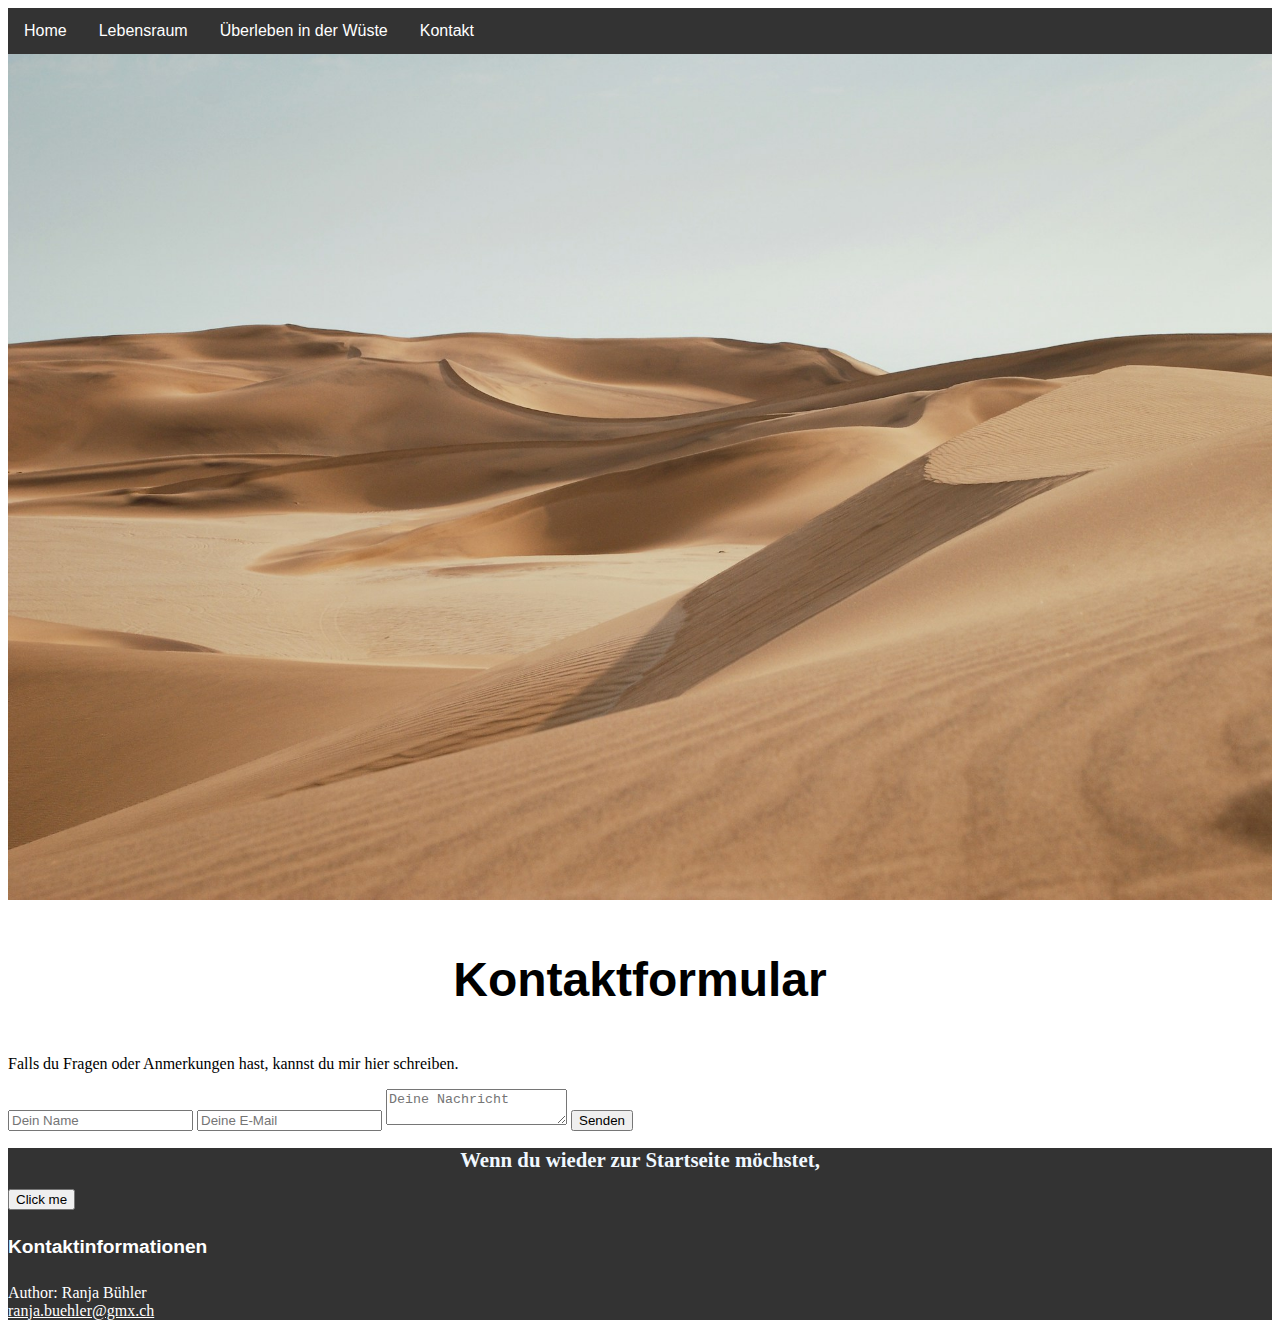
<file: pages/contact.html>
<!DOCTYPE html>
<html lang="de">
<head>
    <meta charset="UTF-8">
    <meta name="viewport" content="width=device-width, initial-scale=1.0">
    <link rel="stylesheet" href="../css/style.css" >
    <title>Kontakt</title>
</head>
<body>
    <nav>
      <ul>
        <li><a href="../index.html">Home</a></li>
        <li><a href="Lebensraum.html">Lebensraum</a></li>
        <li><a href="Ueberleben_in_der_Wueste.html">Überleben in der Wüste</a></li>
        <li><a href="contact.html">Kontakt</a></li>
      </ul>
    </nav> 

  <img src="../pictures/Dune.jpg" alt="Duenen">

  <h3>Kontaktformular</h3>
  
  <section class="contact">
    <p>Falls du Fragen oder Anmerkungen hast, kannst du mir hier schreiben.</p>
      <form>
        <input type="text" placeholder="Dein Name" required>
        <input type="email" placeholder="Deine E-Mail" required>
        <textarea placeholder="Deine Nachricht" required></textarea>
        <button type="submit">Senden</button>
      </form>
  </section>

  <footer>
      <h2>Wenn du wieder zur Startseite möchstet,</h2>
      <a href="../index.html">
        <button>Click me</button>
      </a>
      
    <h4>Kontaktinformationen</h4>
      <p>Author: Ranja Bühler <br>
        <a href="mailto:ranja.buehler@gmx.ch">ranja.buehler@gmx.ch</a>
      </p>
  </footer>
  </body>
</html>
</file>
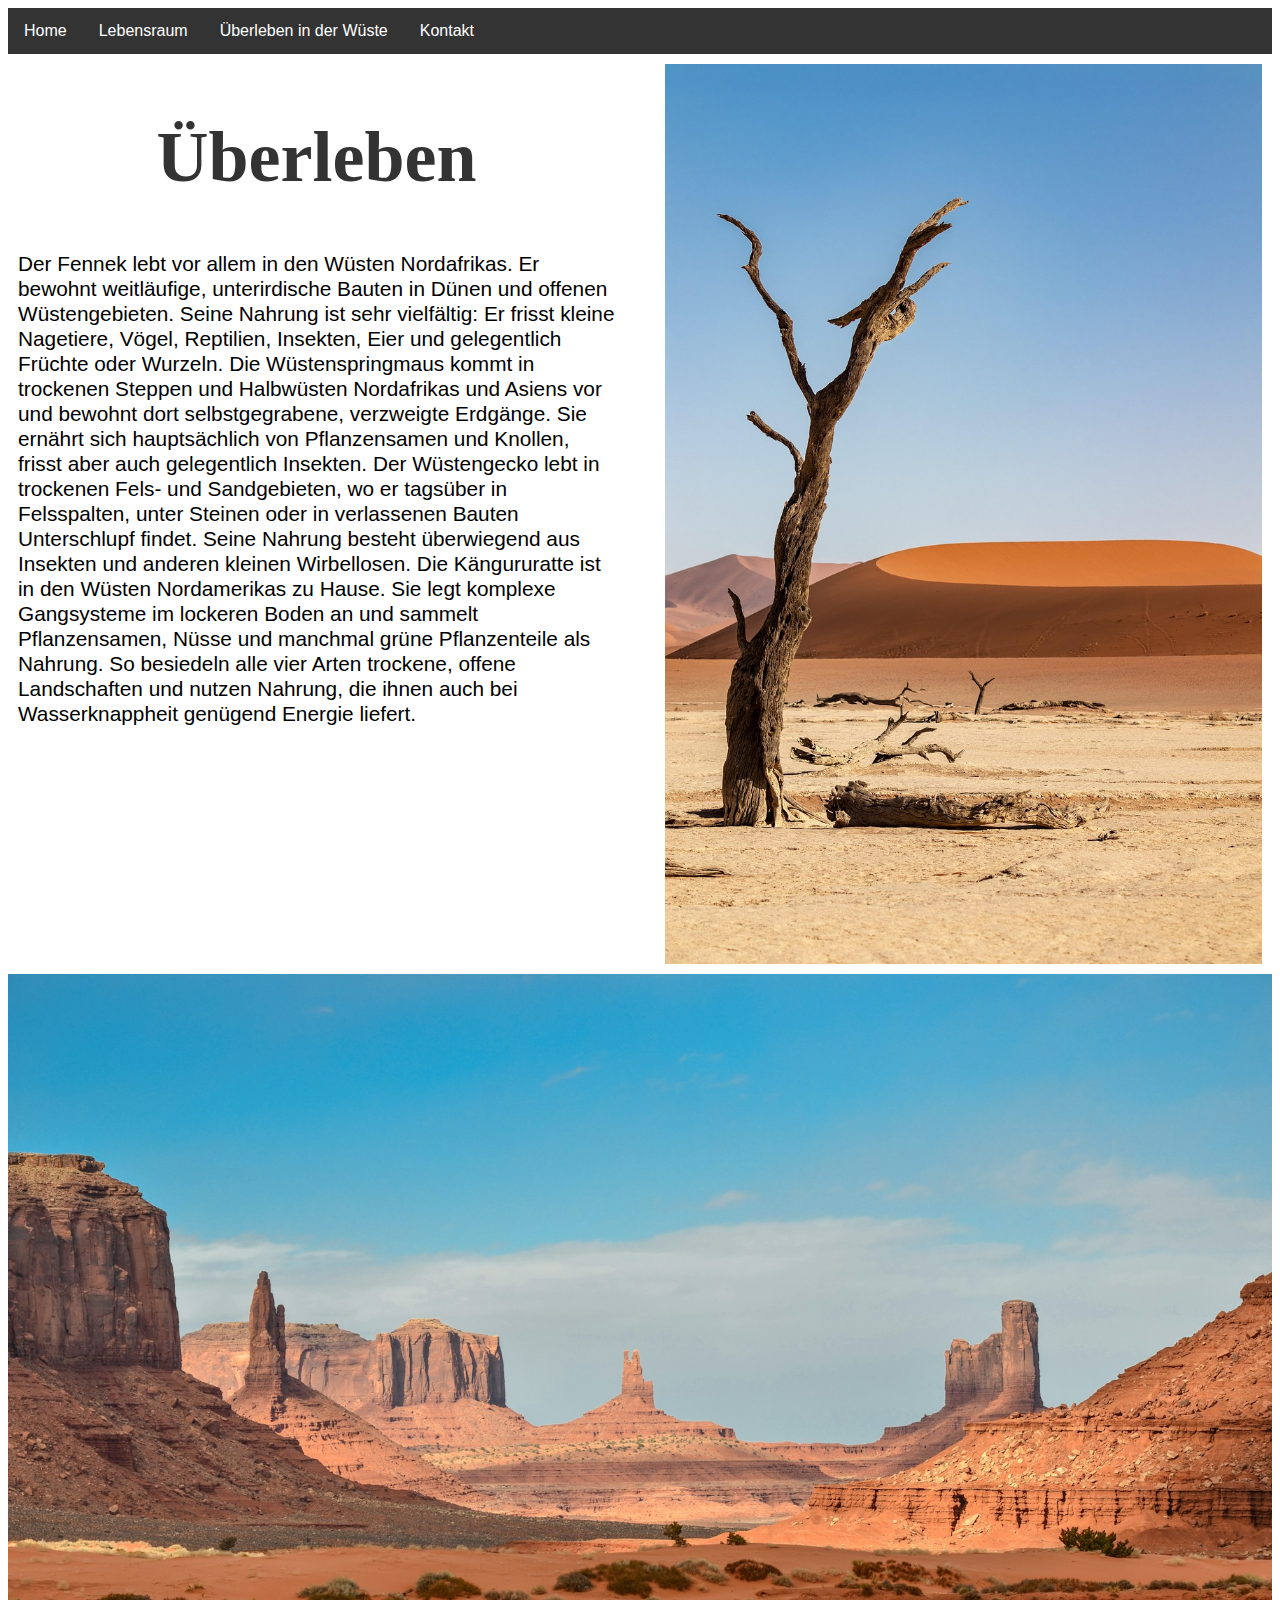
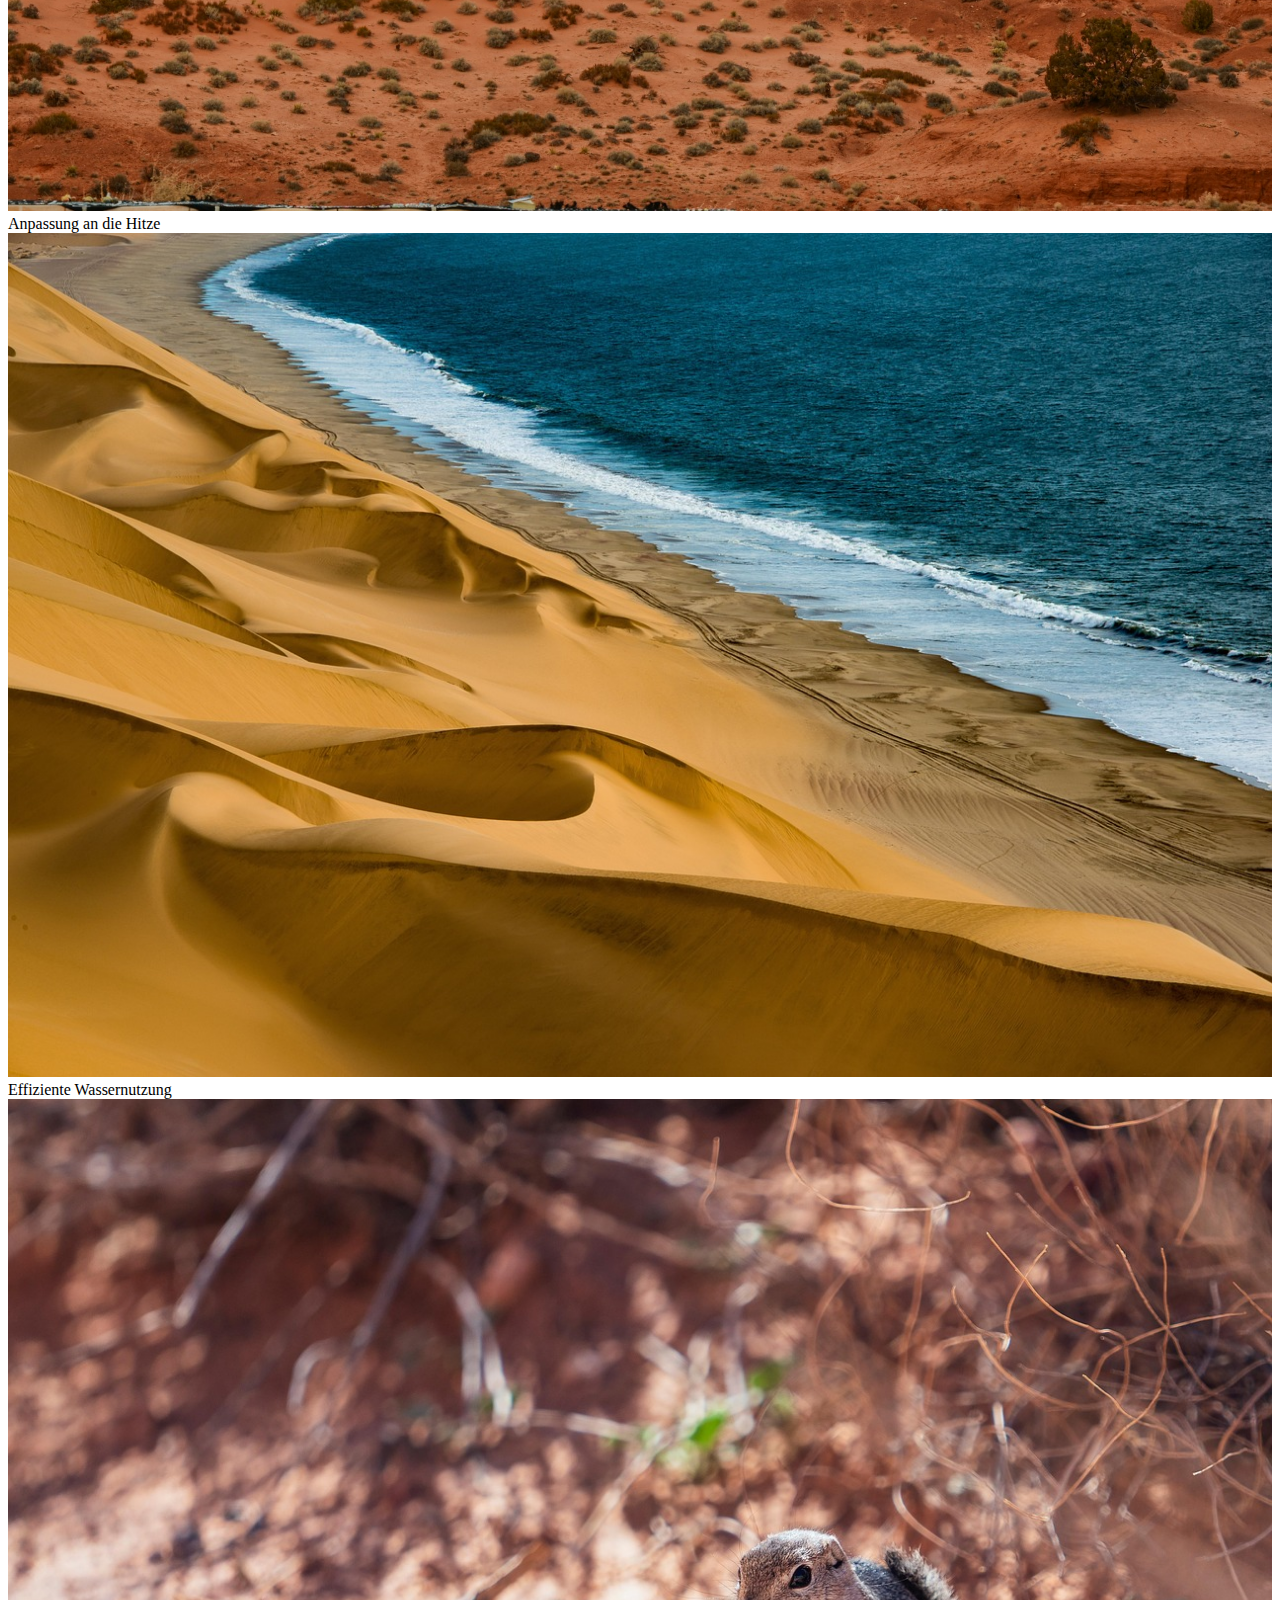
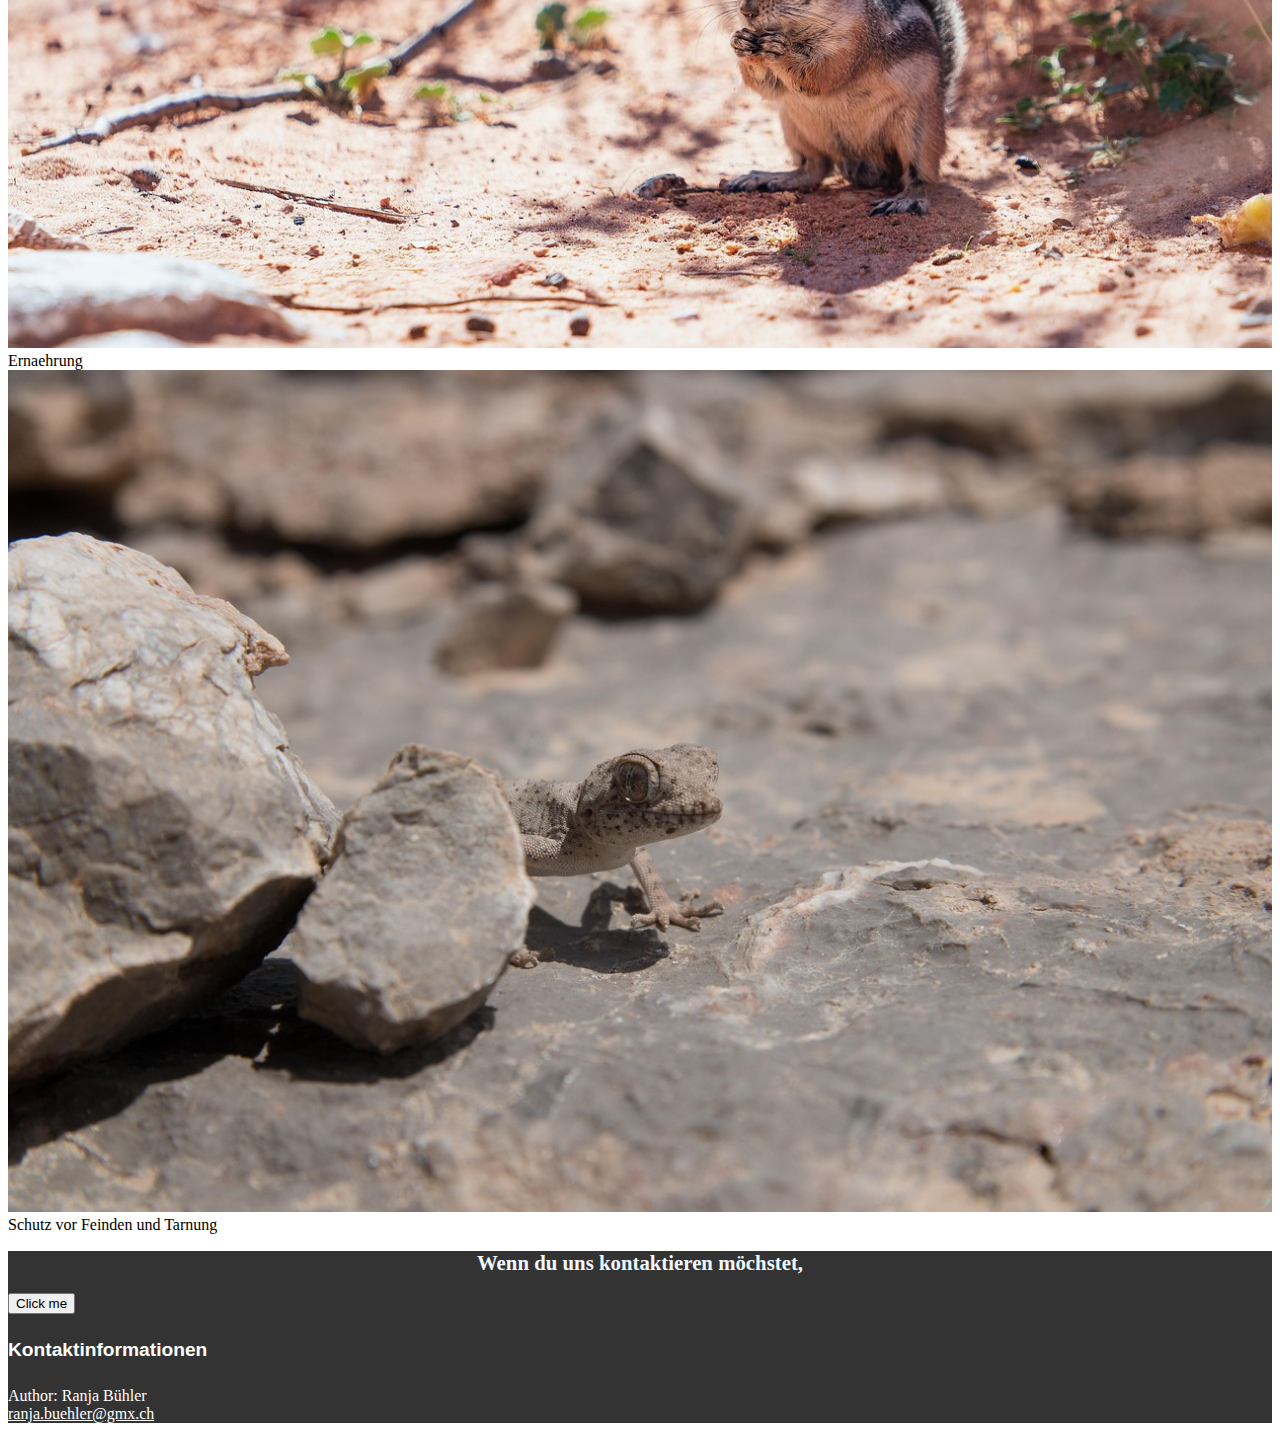
<file: pages/Ueberleben_in_der_Wueste.html>
<!DOCTYPE html>
<html lang="de">
<head>
    <meta charset="UTF-8">
    <meta name="viewport" content="width=device-width, initial-scale=1.0">
    <link rel="stylesheet" href="../css/style.css" >
    <title>Überleben</title>
</head>
<body>
        <nav>
    <ul>
    <li><a href="../index.html">Home</a></li>
    <li><a href="Lebensraum.html">Lebensraum</a></li>
    <li><a href="Ueberleben_in_der_Wueste.html">Überleben in der Wüste</a></li>
    <li><a href="contact.html">Kontakt</a></li>
    </ul>
    </nav> 

    <div class="survive">
    <div>
        <h1>Überleben</h1>
      <p>Der Fennek lebt vor allem in den Wüsten Nordafrikas. 
        Er bewohnt weitläufige, unterirdische Bauten in Dünen und offenen Wüstengebieten. 
        Seine Nahrung ist sehr vielfältig: Er frisst kleine Nagetiere, Vögel, Reptilien, Insekten, Eier und gelegentlich Früchte oder Wurzeln. 
        Die Wüstenspringmaus kommt in trockenen Steppen und Halbwüsten Nordafrikas und Asiens vor und bewohnt dort selbstgegrabene, verzweigte Erdgänge. 
        Sie ernährt sich hauptsächlich von Pflanzensamen und Knollen, frisst aber auch gelegentlich Insekten. 
        Der Wüstengecko lebt in trockenen Fels- und Sandgebieten, wo er tagsüber in Felsspalten, unter Steinen oder in verlassenen Bauten Unterschlupf findet. 
        Seine Nahrung besteht überwiegend aus Insekten und anderen kleinen Wirbellosen. 
        Die Kängururatte ist in den Wüsten Nordamerikas zu Hause. 
        Sie legt komplexe Gangsysteme im lockeren Boden an und sammelt Pflanzensamen, Nüsse und manchmal grüne Pflanzenteile als Nahrung. 
        So besiedeln alle vier Arten trockene, offene Landschaften und nutzen Nahrung, die ihnen auch bei Wasserknappheit genügend Energie liefert.
    </p>
    </div>
    <div>
      <img src="../pictures/ueberleben.jpg" alt="Ueberleben">
    </div>
    </div>

     <div class="gallery">

<div class="galleryitem">
  <a target="_blank" href="../pictures/Anpassen.jpg">
    <img src="../pictures/Anpassen.jpg" alt="Anpassen" width="600" height="400">
  </a>
  <div class="desc">Anpassung an die Hitze</div>
</div>

<div class="galleryitem">
  <a target="_blank" href="../pictures/Wasser.jpg">
    <img src="../pictures/Wasser.jpg" alt="Wasser" width="600" height="400">
  </a>
  <div class="desc">Effiziente Wassernutzung</div>
</div>

<div class="galleryitem">
  <a target="_blank" href="../pictures/Essen.jpg">
    <img src="../pictures/Essen.jpg" alt="Essen" width="600" height="400">
  </a>
  <div class="desc">Ernaehrung</div>
</div>

<div class="galleryitem">
  <a target="_blank" href="../pictures/Tarnung.jpg">
    <img src="../pictures/Tarnung.jpg" alt="Tarnung" width="600" height="400">
  </a>
  <div class="desc">Schutz vor Feinden und Tarnung</div>
</div>

</div>

<footer>
    <h2>Wenn du uns kontaktieren möchstet,</h2>
    <a href="pages/contact.html">
    <button>Click me</button>
</a>
    
   <h4>Kontaktinformationen</h4>
    <p>Author: Ranja Bühler <br>
    <a href="mailto:ranja.buehler@gmx.ch">ranja.buehler@gmx.ch</a>
</p>
</footer>
    
</body>
</html>
</file>
<file: css/style.css>
h1 {
  color: #333333;
  background-color: #f9e4c8;
  border-radius: 1px;
  text-align: center;
  padding: 0px;
}
h2 {
    background-color: #ffffff;
    color: #000000;
    text-align: center;
}
nav {
    background-color: #ffffff;
    color: #000000;
    font-family: Arial, sans-serif;
}
img {
    width: 100%;
    height: auto;
}
ul {
  list-style-type: none;
  margin: 0;
  padding: 0;
  overflow: hidden;
  background-color: #333333;
}

ul li {
  float: left;
}

ul li a {
  display: block;
  color: white;
  text-align: center;
  padding: 14px 16px;
  text-decoration: none;
}

ul li a:hover {
  background-color: #111111;
}

.tiere{
    display: grid;
    grid-template-columns: repeat(4, 1fr);
    gap: 10px;
}
.tiere {
  font-family:'Gill Sans', 'Gill Sans MT', Calibri, 'Trebuchet MS', sans-serif;
    background-color: #ffffff;
    color: rgb(0, 0, 0);
    padding: 20px;
    font-size: 1.5rem;
    text-align: center;
}

.tiere p {
  background-color: #ffffff;
  font-family:'Gill Sans', 'Gill Sans MT', Calibri, 'Trebuchet MS', sans-serif;
  font-size: 1.2rem;
}
.tiere img{
  height: 400px;
  width: 300px;
}
h3 {
  font-size: 3rem;
  font-family: 'Franklin Gothic Medium', 'Arial Narrow', Arial, sans-serif;
  text-align: center;
}
.content {
  display: flex;
  gap: 50px; 
  padding: 10px;
}

.content p {
  display: flex;
  flex-wrap: wrap;
  background-color: #ffffff;
  font-family:'Gill Sans', 'Gill Sans MT', Calibri, 'Trebuchet MS', sans-serif;
  line-height: 25px;
  font-size: 1.3rem;
}
.content h1{
  font-size: 4.5rem;
  background-color: #ffffff;
}
.habitat {
  display: flex;
  gap: 50px;
  padding: 10px;
  align-items: stretch;
}

.habitat > div {
  flex: 1;             
  min-width: 250px;     
  box-sizing: border-box;
  background: #ffffff;
}

.habitat h1 {
  background-color: #ffffff;
  font-size: 4.5rem;
  padding: 4px;
}
.habitat p {
  display: flex;
  flex-wrap: wrap;
  background-color: #ffffff;
  font-family:'Gill Sans', 'Gill Sans MT', Calibri, 'Trebuchet MS', sans-serif;
  line-height: 25px;
  font-size: 1.3rem;
}

.habitat img {
  width: 100%;
  height: 100%;
}
.survive {
  display: flex;
  gap: 50px;
  padding: 10px;
  align-items: stretch;
}

.survive > div {
  flex: 1;             
  min-width: 250px;     
  box-sizing: border-box;
  background: #ffffff;
}

.survive h1 {
  background-color: #ffffff;
  font-size: 4.5rem;
  padding: 4px;
}
.survive p {
  display: flex;
  flex-wrap: wrap;
  background-color: #ffffff;
  font-family:'Gill Sans', 'Gill Sans MT', Calibri, 'Trebuchet MS', sans-serif;
  line-height: 25px;
  font-size: 1.3rem;
}
.survive img {
  width: 100%;
  height: 100%;
}
footer{
  background-color: #333333;
}
footer p{
  color: #ffffff;
}
footer p a{
  color: #ffffff;
}
footer h4{
  font-family: 'Franklin Gothic Medium', 'Arial Narrow', Arial, sans-serif;
  font-size: 1.2rem;
  color: #ffffff;
}
footer h2{
  background-color: #333333;
  color: aliceblue;
  font-size: 1.3rem;
}
</file>
